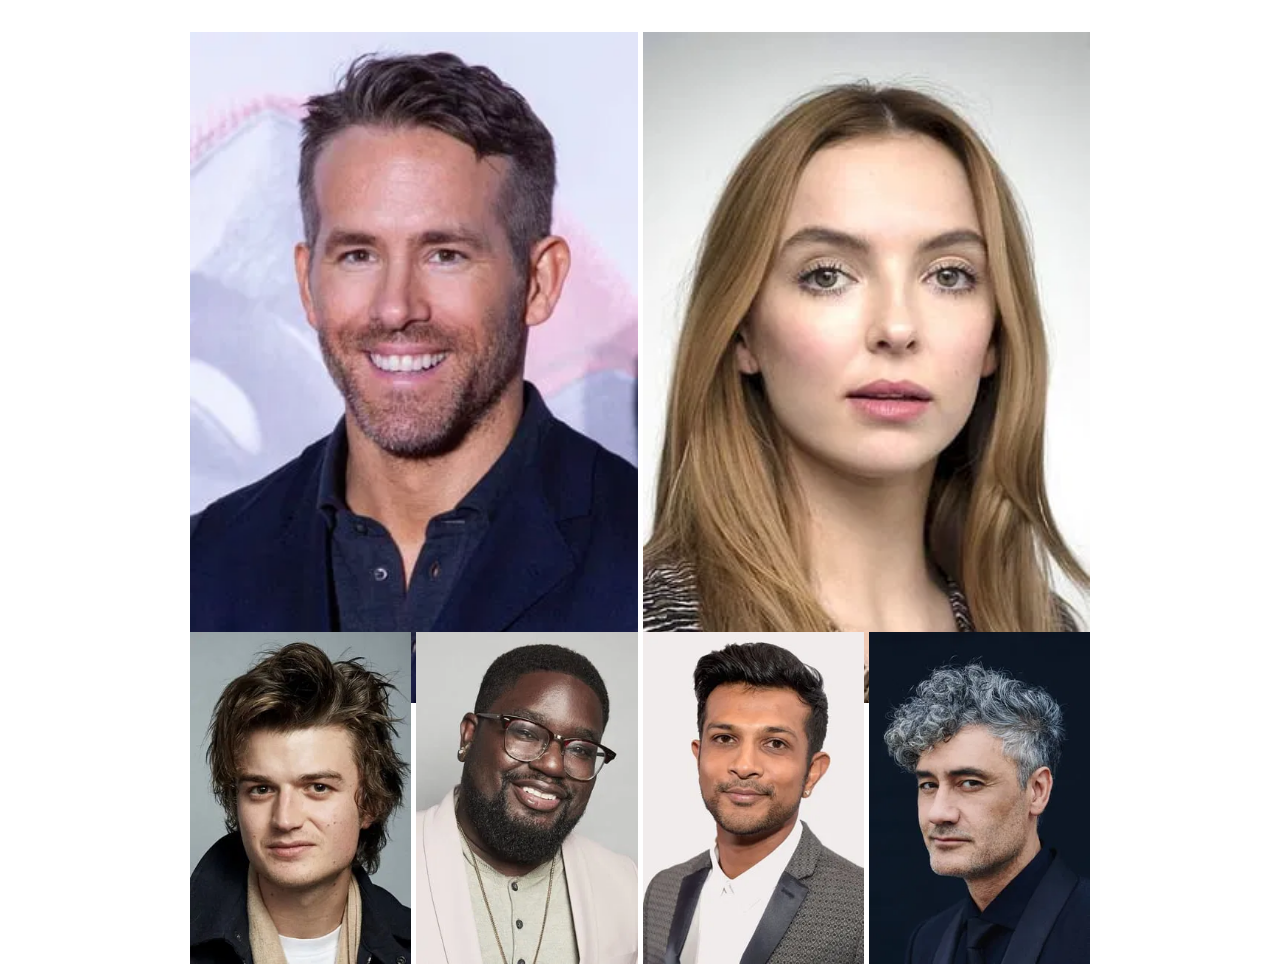
<file: actorsGallery.html>
<!DOCTYPE html>
<html lang="en">
<head>
    <meta charset="UTF-8">
    <meta name="viewport" content="width=device-width, initial-scale=1.0">
   <link rel="stylesheet" href="css/gallery.css">
    <title>Free Guy Actors Gallery</title>
</head>

<body>

<div class="container">

    <div class="ryan">
        <div class="img">
            <img src="images/ryan.jpg" alt="">
        </div>
    </div>

    <div class="jodie">
        <div class="img">
            <img src="images/jodie.jpg" alt="">
        </div>
    </div>

    <div class="joe">
        <div class="img">
            <img src="images/joe.jpg" alt="">
        </div>
    </div>

    <div class="lilrel">
        <div class="img">
            <img src="images/lilrel.jpg" alt="">
        </div>
    </div>

  

    <div class="utkarsh">
        <div class="img">
            <img src="images/utkarsh.jpg" alt="">
        </div>
    </div>

    <div class="taika">
        <div class="img">
            <img src="images/taika.jpg" alt="">
        </div>
    </div>


</div>

</body>
</html>
</file>
<file: css/gallery.css>
* {
    margin: 0;
    padding: 0;
    box-sizing: border-box;
    /*border: 1px solid red;*/ 

}

.container {
    width: 900px;
    height: 900px;
    margin: 2rem auto;
    display: grid;
    grid-template-columns: repeat(4, 1fr);
    grid-template-rows: 595px 300px;
    gap: 5px;
    
}
.container > div {
    width: 100%;
    height: 100%;
}

.imag {
    width: 100%;
    height: 100%;
}
.img img {
    width: 100%;
    height: 100%;
    object-fit: cover;

}

.ryan {
    grid-column: 1/3;
    grid-row: 1/2;
}
.jodie {
    grid-column: 3/5;
    grid-row: 1/2; 
}

.joe {
    grid-column: 1/2;
    grid-row: 2/3; 
}
.lilrel {
    grid-column: 2/3;
    grid-row: 2/3; 
}
.utkarsh {
    grid-column: 3/4;
    grid-row: 2/3; 
}
.taika {
    grid-column: 4/5;
    grid-row: 2/3; 
}

@media (max-width: 568px) {
    body {
        background-color: #000;   
    }
    .container {
        width: auto;
        grid-template-columns: repeat(1, auto);
        grid-template-rows: repeat(6, 1fr);
        grid-template-areas:
        "ryan"
        "jodie"
        "joe"
        "lilrel"
        "utkarsh"
        "taika"    
                
        ;
    }

    .ryan {
        grid-area: ryan;
    }

    .jodie {
        grid-area: jodie;
    }

    .joe {
        grid-area: joe;
    }

    .lilrel {
        grid-area: lilrel;
    }

    .utkarsh {
        grid-area: utkarsh;
    }
    .taika {
        grid-area: taika;
    }

}
</file>
